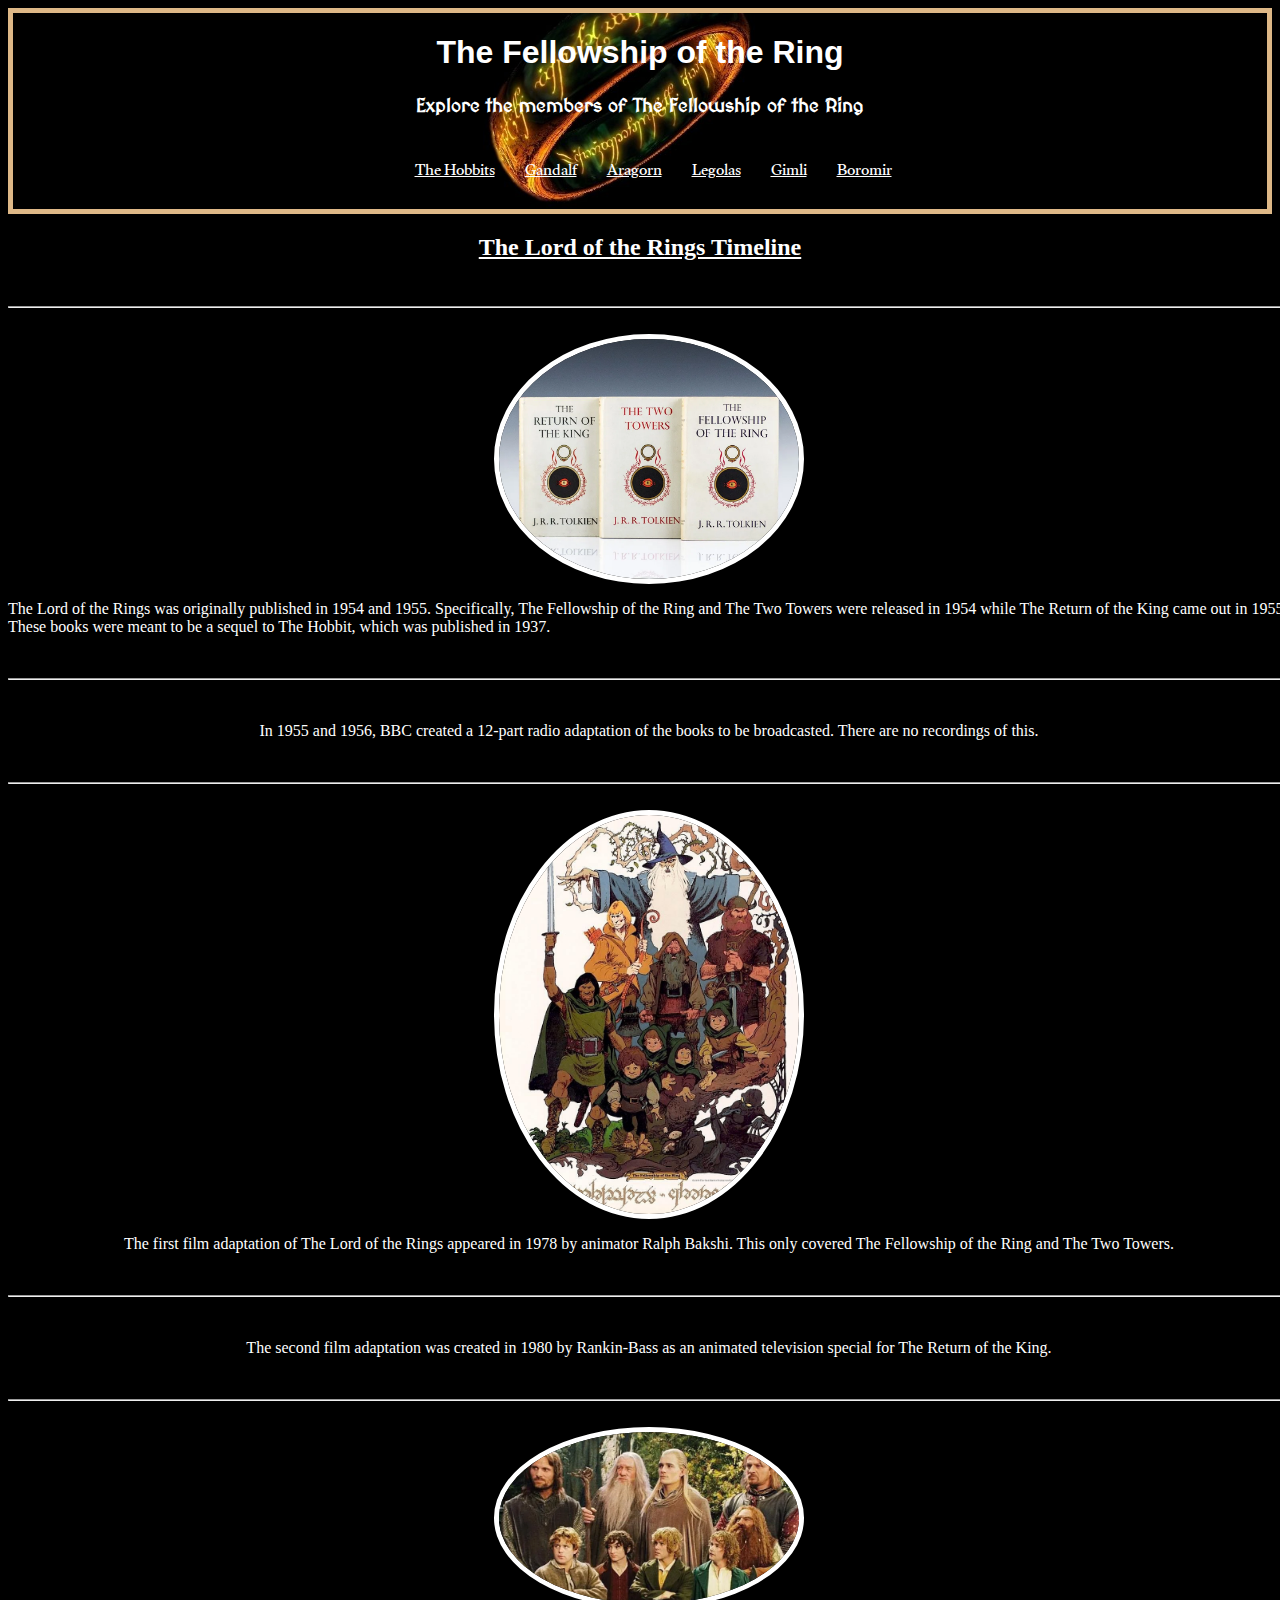
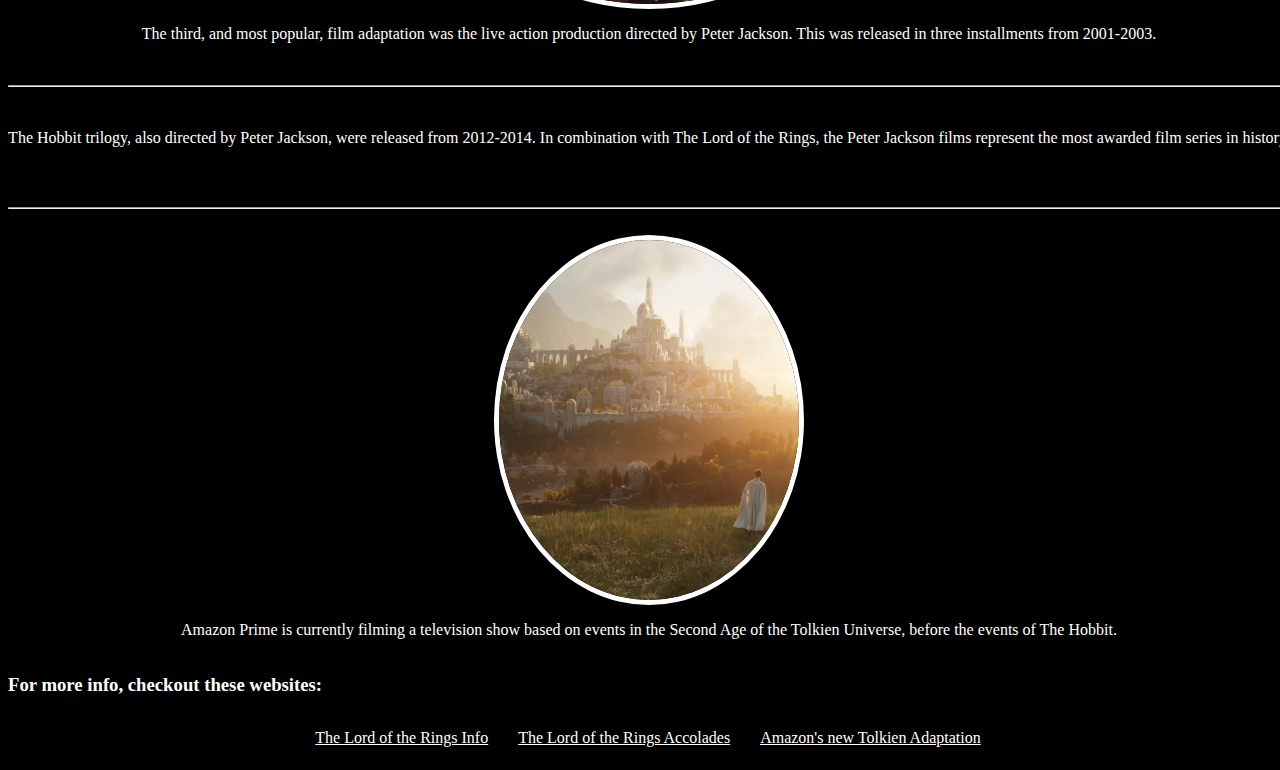
<file: index.html>
<!DOCTYPE html>
<html>
    <head>
        <link rel="preconnect" href="https://fonts.googleapis.com">
        <link rel="preconnect" href="https://fonts.gstatic.com" crossorigin>
        <link href="https://fonts.googleapis.com/css2?family=Gulzar&family=MedievalSharp&display=swap" rel="stylesheet">
        <link rel="stylesheet" type="text/css" href="/style.css"/>
    </head>
    <header class="mainPage">
        <h1 id="lotrFont">The Fellowship of the Ring</h1>
        <nav>
            <h3 id="secondaryFont">Explore the members of The Fellowship of the Ring</h3>
                <div class="links">
                  <li class="link"><a href='theHobbits.html' target="'_blank">The Hobbits</a></li>
                  <li class="link"><a href='Gandalf.html' target="'_blank">Gandalf</a></li>
                  <li class="link"><a href='Aragorn.html' target="'_blank">Aragorn</a></li>
                  <li class="link"><a href='Legolas.html' target="'_blank">Legolas</a></li>
                  <li class="link"><a href='Gimli.html' target="'_blank">Gimli</a></li>
                  <li class="link"><a href='Boromir.html' target="'_blank">Boromir</a></li>
                </div>
        </nav>
    </header>
    <body>
        <h2>The Lord of the Rings Timeline</h2>
        <div class="timeline-container">
            <div class="container right">
                <div class="content">
                  <img src="images/amazonLotr.webp"/>
                  <p>Amazon Prime is currently filming a television show based on events in the Second Age of the Tolkien Universe, before the events of The Hobbit.</p>
            </div>
          </div>
          <br/>
          <hr style="width:100%">
          <br/>
          <div class="container left">
            <div class="content">
              <p>The Hobbit trilogy, also directed by Peter Jackson, were released from 2012-2014. In combination with The Lord of the Rings, the Peter Jackson films represent the most awarded film series in history.</p>
            </div>
          </div>
          <br/>
          <hr style="width:100%">
          <br/>
          <div class="container right">
            <div class="content">
              <img src="images/fellowhship.webp" class=".timeinePhotos"/>
              <p>The third, and most popular, film adaptation was the live action production directed by Peter Jackson. This was released in three installments from 2001-2003.</p>
            </div>
          </div>
          <br/>
          <hr style="width:100%">
          <br/>
          <div class="container left">
            <div class="content">
              <p>The second film adaptation was created in 1980 by Rankin-Bass as an animated television special for The Return of the King.</p>
            </div>
          </div>
          <br/>
          <hr style="width:100%">
          <br/>
          <div class="container right">
            <div class="content">
              <img src="images/animatedLotr.jpeg"/>
              <p>The first film adaptation of The Lord of the Rings appeared in 1978 by animator Ralph Bakshi. This only covered The Fellowship of the Ring and The Two Towers.</p>
            </div>
          </div>
          <br/>
          <hr style="width:100%">
          <br/>
          <div class="container left">
            <div class="content">
              <p>In 1955 and 1956, BBC created a 12-part radio adaptation of the books to be broadcasted. There are no recordings of this.</p>
            </div>
          </div>
          <br/>
          <hr style="width:100%">
          <br/>
          <div class="container right">
            <div class="content">
              <img src="images/firstEdition.webp"/>
              <p>The Lord of the Rings was originally published in 1954 and 1955. Specifically, The Fellowship of the Ring and The Two Towers were released in 1954 while The Return of the King came out in 1955. These books were meant to be a sequel to The Hobbit, which was published in 1937.</p>
            </div>
          </div>
          <br/>
          <hr style="width:100%">
          <br/>
        </div>
    </body>
    <footer>
        <h3>For more info, checkout these websites:</h3>
            <div class="links-info">
              <li><a href="https://lotr.fandom.com/wiki/The_Lord_of_the_Rings#Background">The Lord of the Rings Info</a></li>
              <li><a href="https://en.wikipedia.org/wiki/List_of_accolades_received_by_The_Lord_of_the_Rings_film_series">The Lord of the Rings Accolades</a></li>
              <li><a href="https://www.indiewire.com/gallery/amazons-lord-of-the-rings-explained-plot-cast/">Amazon's new Tolkien Adaptation</a></li>
            </div>
    </footer>
</html>
</file>
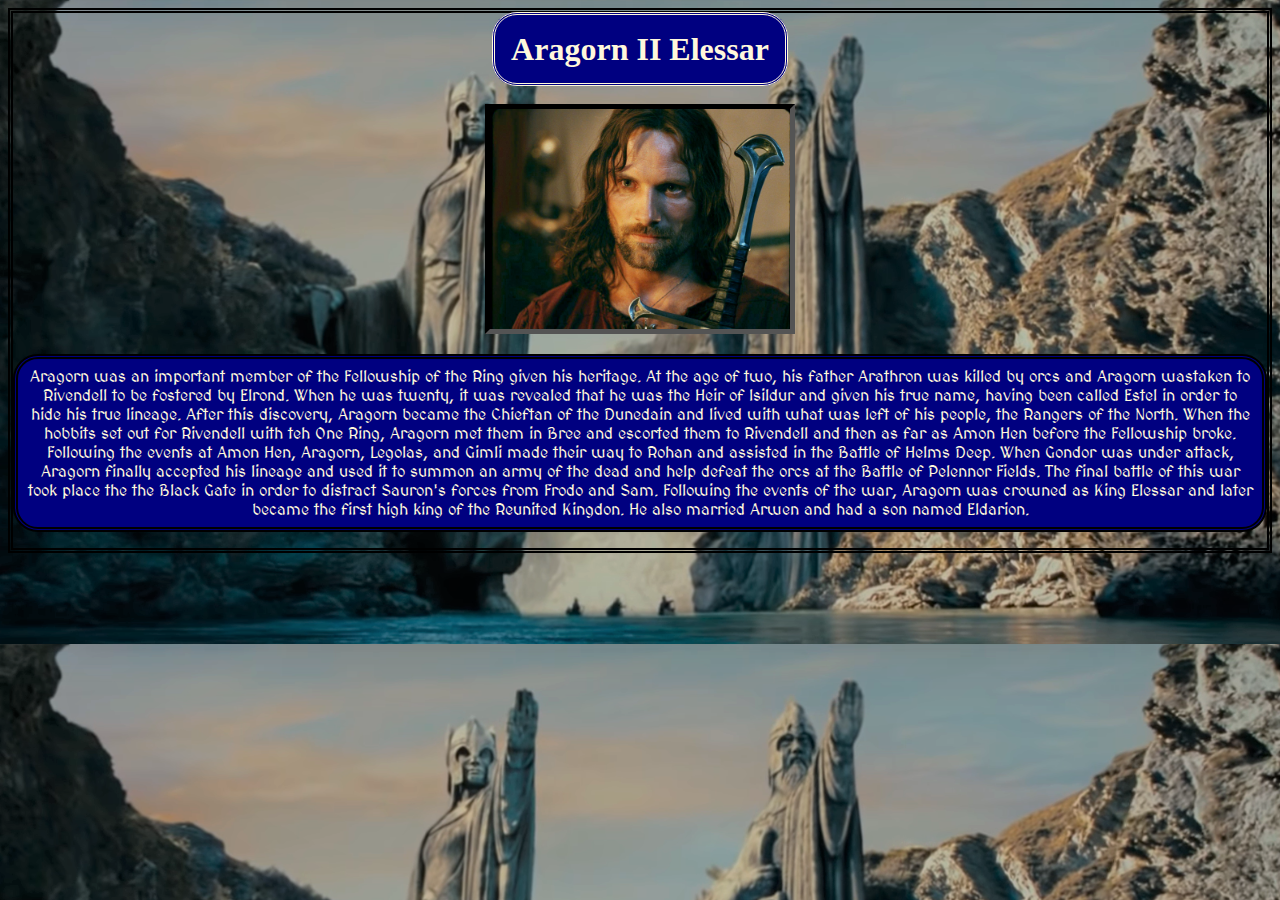
<file: Aragorn.html>
<!DOCTYPE html>
<html>
    <head>
        <link rel="preconnect" href="https://fonts.googleapis.com">
        <link rel="preconnect" href="https://fonts.gstatic.com" crossorigin>
        <link href="https://fonts.googleapis.com/css2?family=Gulzar&family=MedievalSharp&display=swap" rel="stylesheet"> 
        <link rel="stylesheet" href="./Aragorn.css">
    </head>
    <style>
        body{
            background-image: url(images/Argonath.webp);
            background-size: cover;
        }
    </style>
    <br/>
    <header>
        <h1 id="heading">Aragorn II Elessar</h1>
    </header>
    <br/>
    <br/>
    <body class="whiteBox">
        <img src="images/aragorn.jpeg" width="300" class="aragornPhoto"/>
        <p class='whiteBox' id="fancyFont">
            Aragorn was an important member of the Fellowship of the Ring given his heritage. At the age of two, his father Arathron was killed by orcs and Aragorn wastaken to Rivendell to be fostered by Elrond. When he was twenty, it was revealed that he was the Heir of Isildur and given his true name, having been called Estel in order to hide his true lineage. After this discovery, Aragorn became the Chieftan of the Dunedain and lived with what was left of his people, the Rangers of the North. When the hobbits set out for Rivendell with teh One Ring, Aragorn met them in Bree and escorted them to Rivendell and then as far as Amon Hen before the Fellowship broke. Following the events at Amon Hen, Aragorn, Legolas, and Gimli made their way to Rohan and assisted in the Battle of Helms Deep. When Gondor was under attack, Aragorn finally accepted his lineage and used it to summon an army of the dead and help defeat the orcs at the Battle of Pelennor Fields. The final battle of this war took place the the Black Gate in order to distract Sauron's forces from Frodo and Sam. Following the events of the war, Aragorn was crowned as King Elessar and later became the first high king of the Reunited Kingdon. He also married Arwen and had a son named Eldarion.     
        </p>
        <br/>
    </body>
    <footer>
    </footer>
</html>
</file>
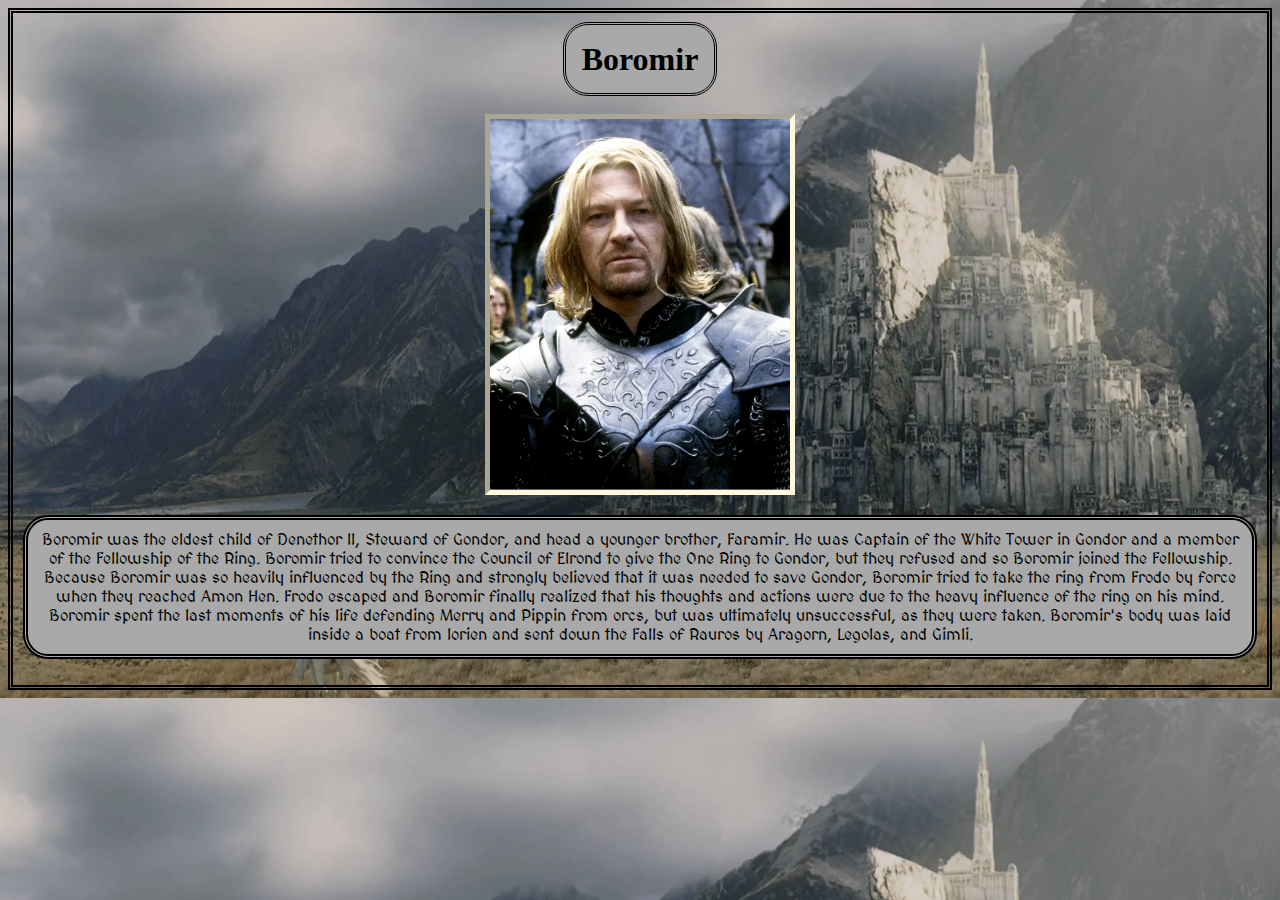
<file: Boromir.html>
<!DOCTYPE html>
<html>
    <head>
        <link rel="preconnect" href="https://fonts.googleapis.com">
        <link rel="preconnect" href="https://fonts.gstatic.com" crossorigin>
        <link href="https://fonts.googleapis.com/css2?family=Gulzar&family=MedievalSharp&display=swap" rel="stylesheet">
        <link rel="stylesheet" href="./Boromir.css">
    </head>
    <style>
        body{
            background-image: url(images/minasTirith2.webp);
            background-size: cover;
        }
    </style>
    <br/>
    <header>
        <h1 id="heading">Boromir</h1>
    </header>
    <br/>
    <br/>
    <body class="whiteBox">
        <img src="images/boromir.webp" width="300" class="boromirPhoto"/>
        <p class='whiteBox' id="fancyFont">
            Boromir was the eldest child of Denethor II, Steward of Gondor, and head a younger brother, Faramir. He was Captain of the White Tower in Gondor and a member of the Fellowship of the Ring. Boromir tried to convince the Council of Elrond to give the One Ring to Gondor, but they refused and so Boromir joined the Fellowship. Because Boromir was so heavily influenced by the Ring and strongly believed that it was needed to save Gondor, Boromir tried to take the ring from Frodo by force when they reached Amon Hen. Frodo escaped and Boromir finally realized that his thoughts and actions were due to the heavy influence of the ring on his mind. Boromir spent the last moments of his life defending Merry and Pippin from orcs, but was ultimately unsuccessful, as they were taken. Boromir's body was laid inside a boat from lorien and sent down the Falls of Rauros by Aragorn, Legolas, and Gimli. 
        </p>
        <br/>
    </body>
    <footer>
    </footer>
</html>
</file>
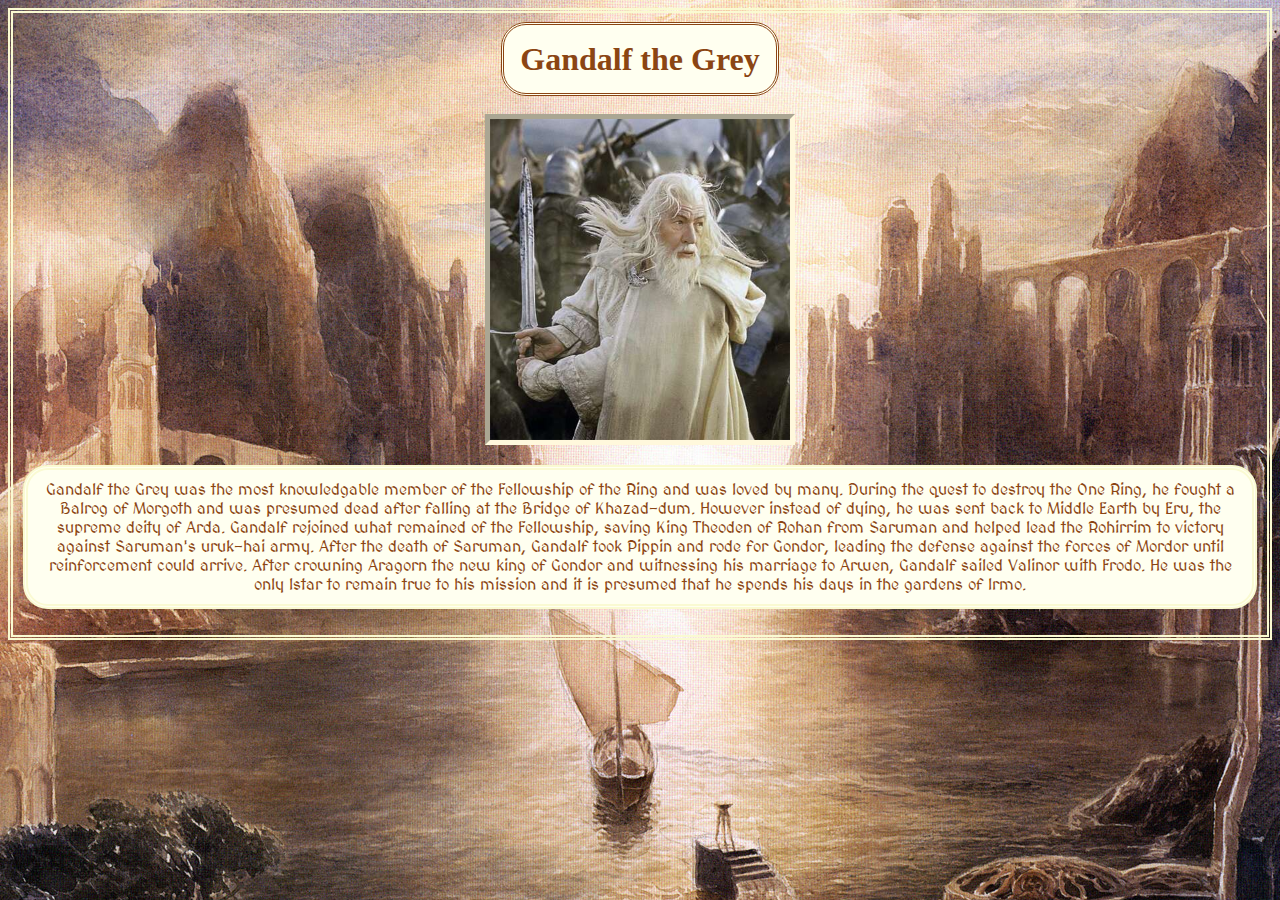
<file: Gandalf.html>
<!DOCTYPE html>
<html>
    <head>
        <link rel="preconnect" href="https://fonts.googleapis.com">
        <link rel="preconnect" href="https://fonts.gstatic.com" crossorigin>
        <link href="https://fonts.googleapis.com/css2?family=Gulzar&family=MedievalSharp&display=swap" rel="stylesheet">
        <link rel="stylesheet" href="./Gandalf.css">
    </head>
    <style>
        body {
            background-image: url(images/grayHavens.jpeg);
            background-size: cover;
        }
    </style>
    <br/>
    <header>
        <h1 id="heading">Gandalf the Grey</h1>
    </header>
    <br/>
    <br/>
    <body class="whiteBox">
        <img src="images/gandalf.jpeg" width="300" class="gandalfPhoto"/>
        <p class='whiteBox' id="fancyFont">
            Gandalf the Grey was the most knowledgable member of the Fellowship of the Ring and was loved by many. During the quest to destroy the One Ring, he fought a Balrog of Morgoth and was presumed dead after falling at the Bridge of Khazad-dum. However instead of dying, he was sent back to Middle Earth by Eru, the supreme deity of Arda. Gandalf rejoined what remained of the Fellowship, saving King Theoden of Rohan from Saruman and helped lead the Rohirrim to victory against Saruman's uruk-hai army. After the death of Saruman, Gandalf took Pippin and rode for Gondor, leading the defense against the forces of Mordor until reinforcement could arrive. After crowning Aragorn the new king of Gondor and witnessing his marriage to Arwen, Gandalf sailed Valinor with Frodo. He was the only Istar to remain true to his mission and it is presumed that he spends his days in the gardens of Irmo.  
        </p>
        <br/>
    </body>
    <footer>
    </footer>
</html>
</file>
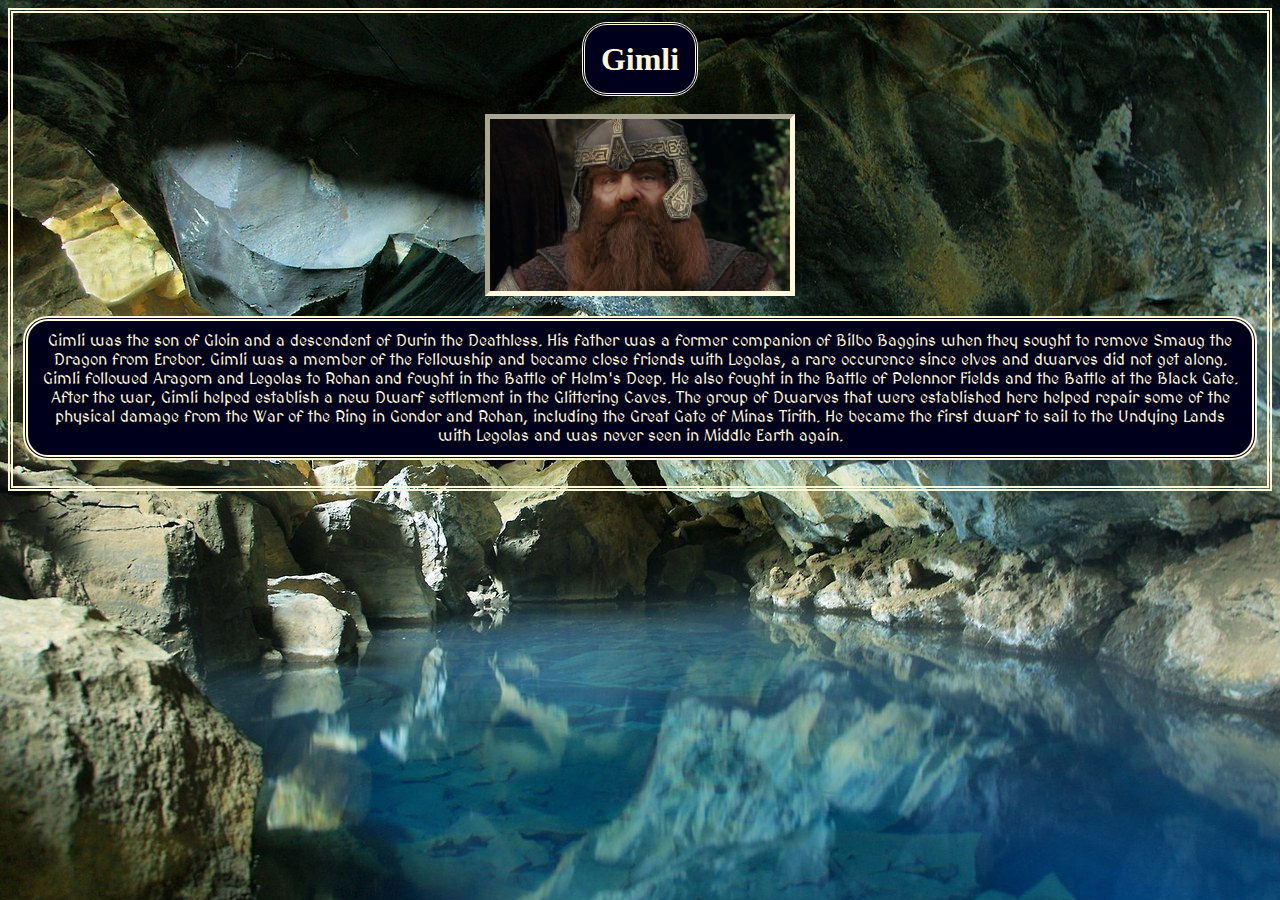
<file: Gimli.html>
<!DOCTYPE html>
<html>
    <head>
        <link rel="preconnect" href="https://fonts.googleapis.com">
        <link rel="preconnect" href="https://fonts.gstatic.com" crossorigin>
        <link href="https://fonts.googleapis.com/css2?family=Gulzar&family=MedievalSharp&display=swap" rel="stylesheet">
        <link rel="stylesheet" href="./Gimli.css">
    </head>
    <style>
        body {
            background-image: url(images/caves.jpeg);
            background-size: cover;
        }
    </style>
    <br/>
    <header>
        <h1 id="heading">Gimli</h1>
    </header>
    <br/>
    <br/>
    <body class="whiteBox">
        <img src="images/gimli.webp" width="300" class="gimliPhoto"/>
        <p class='whiteBox' id="fancyFont">
            Gimli was the son of Gloin and a descendent of Durin the Deathless. His father was a former companion of Bilbo Baggins when they sought to remove Smaug the Dragon from Erebor. Gimli was a member of the Fellowship and became close friends with Legolas, a rare occurence since elves and dwarves did not get along. Gimli followed Aragorn and Legolas to Rohan and fought in the Battle of Helm's Deep. He also fought in the Battle of Pelennor Fields and the Battle at the Black Gate. After the war, Gimli helped establish a new Dwarf settlement in the Glittering Caves. The group of Dwarves that were established here helped repair some of the physical damage from the War of the Ring in Gondor and Rohan, including the Great Gate of Minas Tirith. He became the first dwarf to sail to the Undying Lands with Legolas and was never seen in Middle Earth again. 
        </p>
        <br/>
    </body>
    <footer>
    </footer>
</html>
</file>
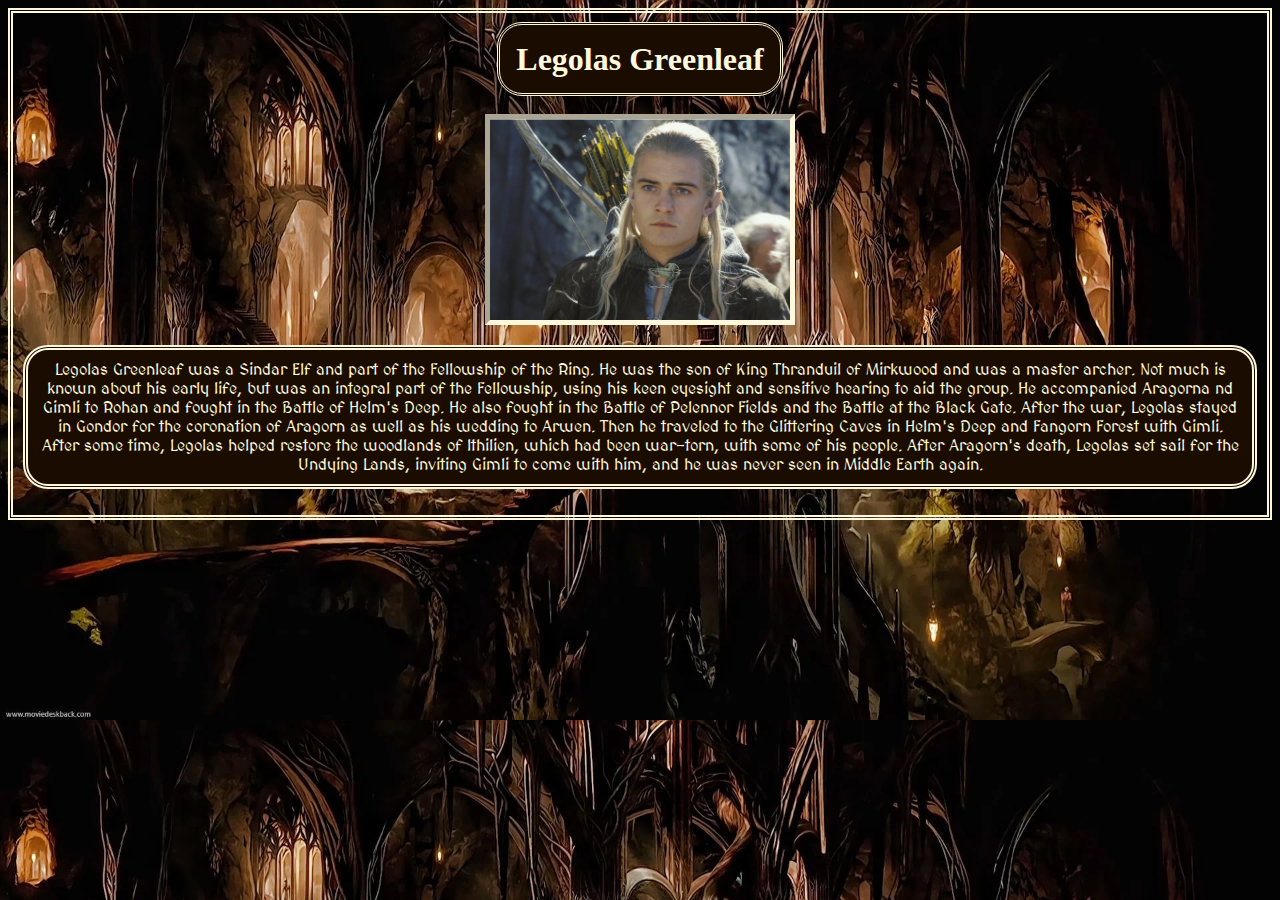
<file: Legolas.html>
<!DOCTYPE html>
<html>
    <head>
        <link rel="preconnect" href="https://fonts.googleapis.com">
        <link rel="preconnect" href="https://fonts.gstatic.com" crossorigin>
        <link href="https://fonts.googleapis.com/css2?family=Gulzar&family=MedievalSharp&display=swap" rel="stylesheet">
        <link rel="stylesheet" href="./Legolas.css">
    </head>
    <style>
        body{
            background-image: url(images/mirkwood.webp);
            background-size: cover;
        }
    </style>
    <br/>
    <header>
        <h1 id="heading">Legolas Greenleaf</h1>
    </header>
    <br/>
    <br/>
    <body class="whiteBox">
        <img src="images/legolas.webp" width="300" class="legolasPhoto"/>
        <p class='whiteBox' id="fancyFont">
            Legolas Greenleaf was a Sindar Elf and part of the Fellowship of the Ring. He was the son of King Thranduil of Mirkwood and was a master archer. Not much is known about his early life, but was an integral part of the Fellowship, using his keen eyesight and sensitive hearing to aid the group. He accompanied Aragorna nd Gimli to Rohan and fought in the Battle of Helm's Deep. He also fought in the Battle of Pelennor Fields and the Battle at the Black Gate. After the war, Legolas stayed in Gondor for the coronation of Aragorn as well as his wedding to Arwen. Then he traveled to the Glittering Caves in Helm's Deep and Fangorn Forest with Gimli. After some time, Legolas helped restore the woodlands of Ithilien, which had been war-torn, with some of his people. After Aragorn's death, Legolas set sail for the Undying Lands, inviting Gimli to come with him, and he was never seen in Middle Earth again. 
        </p>
        <br/>
    </body>
    <footer>
    </footer>
</html>
</file>
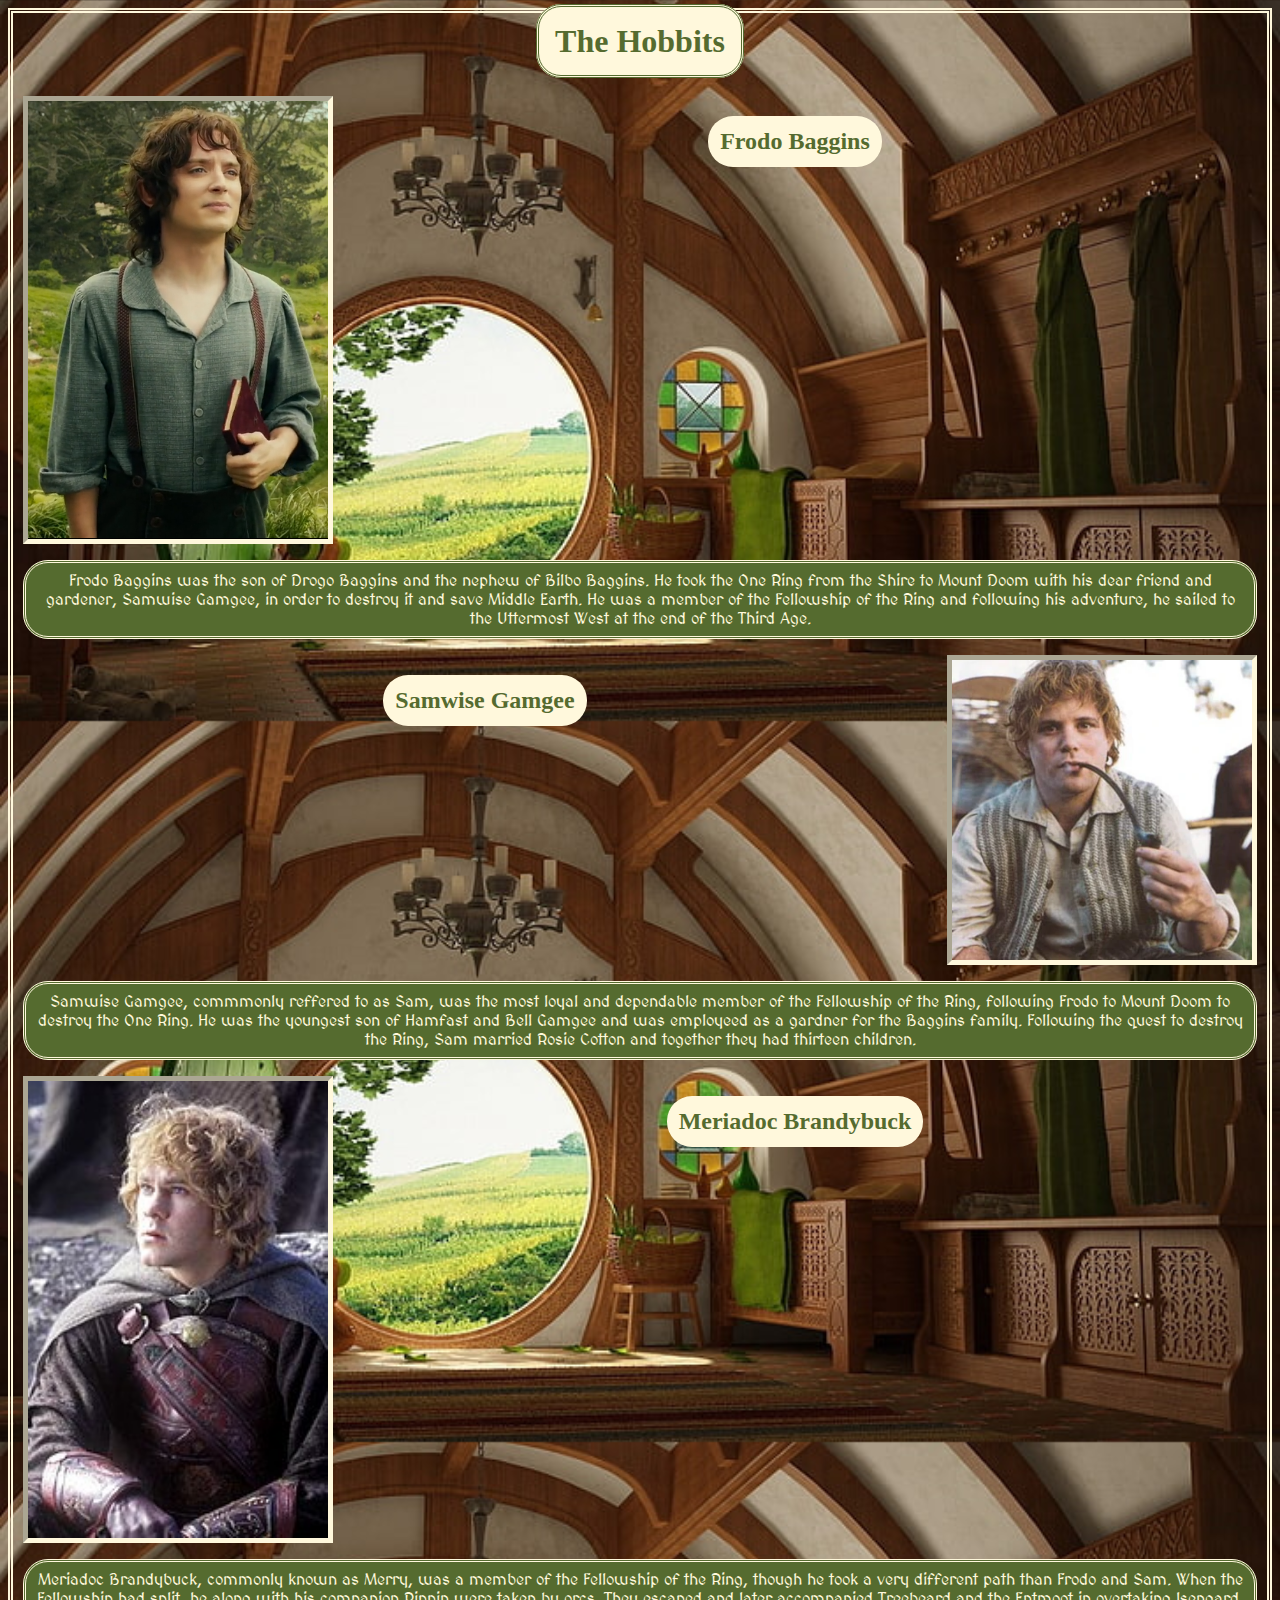
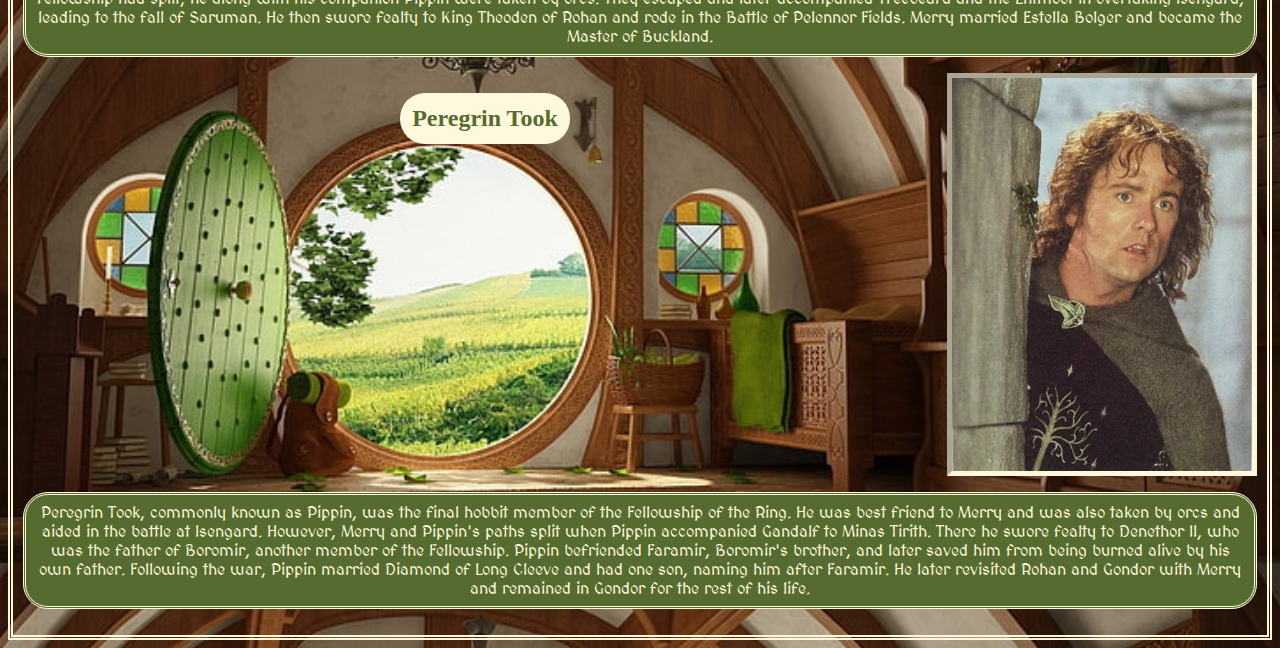
<file: theHobbits.html>
<!DOCTYPE html>
<html>
    <head>
        <link rel="preconnect" href="https://fonts.googleapis.com">
        <link rel="preconnect" href="https://fonts.gstatic.com" crossorigin>
        <link href="https://fonts.googleapis.com/css2?family=Gulzar&family=MedievalSharp&display=swap" rel="stylesheet">
        <link rel="stylesheet" type="text/css" href="/theHobbits.css"/>
    </head>
    <style>
        body{
            background-image: url(images/bagEnd.jpeg);
            background-size:contain;
        }
    </style>
    <header>
        <h1 id="heading">The Hobbits</h1>
    </header>
    <br/>
    <br/>
    <body class="whiteBox">
        <h2 id="fancyFont">Frodo Baggins</h2>
        <img src="images/frodo.png" width="300" class="frodoPhoto"/>
        <p id="frodoBio">
            Frodo Baggins was the son of Drogo Baggins and the nephew of Bilbo Baggins. He took the One Ring from the Shire to Mount Doom with his dear friend and gardener, Samwise Gamgee, in order to destroy it and save Middle Earth. He was a member of the Fellowship of the Ring and following his adventure, he sailed to the Uttermost West at the end of the Third Age.
        </p>
        <br/>
        <h2 id="fancyFont">Samwise Gamgee</h2>
        <img src="images/sam.webp" width="300" class="samPhoto"/>
        <p id="fancyFont">
            Samwise Gamgee, commmonly reffered to as Sam, was the most loyal and dependable member of the Fellowship of the Ring, following Frodo to Mount Doom to destroy the One Ring. He was the youngest son of Hamfast and Bell Gamgee and was employeed as a gardner for the Baggins family. Following the quest to destroy the Ring, Sam married Rosie Cotton and together they had thirteen children. 
        </p>
        <br/>
        <h2 id="fancyFont">Meriadoc Brandybuck</h2>
        <img src="images/merry.jpeg" width="300" class="merryPhoto"/>
        <p id="fancyFont">
            Meriadoc Brandybuck, commonly known as Merry, was a member of the Fellowship of the Ring, though he took a very different path than Frodo and Sam. When the Fellowship had split, he along with his companion Pippin were taken by orcs. They escaped and later accompanied Treebeard and the Entmoot in overtaking Isengard, leading to the fall of Saruman. He then swore fealty to King Theoden of Rohan and rode in the Battle of Pelennor Fields. Merry married Estella Bolger and became the Master of Buckland. 
        </p>
        <br/>
        <h2 id="fancyFont">Peregrin Took</h2>
        <img src="images/pippin.webp" width="300" class="pippinPhoto"/>
        <p id="fancyFont">
            Peregrin Took, commonly known as Pippin, was the final hobbit member of the Fellowship of the Ring. He was best friend to Merry and was also taken by orcs and aided in the battle at Isengard. However, Merry and Pippin's paths split when Pippin accompanied Gandalf to Minas Tirith. There he swore fealty to Denethor II, who was the father of Boromir, another member of the Fellowship. Pippin befriended Faramir, Boromir's brother, and later saved him from being burned alive by his own father. Following the war, Pippin married Diamond of Long Cleeve and had one son, naming him after Faramir. He later revisited Rohan and Gondor with Merry and remained in Gondor for the rest of his life. 
        </p>
        <br/>
    </body>
    <footer>
    </footer>
</html>
</file>
<file: style.css>
.mainPage {
    background-image: url("images/lotr-banner-5.jpeg ");
    background-repeat: no-repeat;
    background-position: center;
    background-size: cover;
    border: 5px solid burlywood ;
}

body {
    background-color: black;
    color: white;
    justify-content: center;
}

.link {
    text-align: center ;
    display: block; 
    margin: 15px;
    font-family:'gulzar', 'medievalSharp', sans-serif;
    color: white;
}

a {
    color: white;
}

a:hover {
    color: yellow;
}


.timelineList {
    display: inline;

}

.links {
    list-style-type: none;
    display: flex;
    flex-wrap: wrap;
    justify-content: center;
    width: 100vw;
    align-items: center;
}



#lotrFont {
    font-family: 'papyrus', Arial, Helvetica, sans-serif;
}

h1 {
    font-weight: bold;
    font-family: 'papyrus', 'medievalSharp', 'cursive';
}

h2 {
    font-weight: bold;
    text-decoration: underline;
    font-family: 'papyrus';
    text-align: center;
}

#secondaryFont {
    font-family: 'medievalSharp', 'cursive';
}

.timeline {
    font-size: smaller;
    font-family: 'Helvetica', 'medievalSharp', 'cursive';
    margin: 10px;
    justify-content: center;
}

header {
    text-align: center;
}

img {
    width: 300px;
    height: auto;
    border-radius: 50%;
    border: 5px solid white;
}

.timeline-container {
    display: flex;
    flex-direction: column-reverse;
    justify-content: center;
    flex-wrap: wrap;
    height: max-content;
    width: 100vw;
    align-items: center;
}

.content {
    align-items: center;
    display: flex;
    justify-content: center;
    flex-direction: column;
}

.links-info {
    list-style-type: none;
    display: flex;
    flex-wrap: wrap;
    justify-content: center;
    width: 100vw;
    align-items: center;
}

.links-info li {
    padding: 15px;
}
</file>
<file: Aragorn.css>
.whiteBox {
    background-color: navy;
    border: 5px black;
    text-align: center;
    border-style: double;
}

h1 {
    color: cornsilk;
    background-color: navy;
    text-align: center;
    display: inline;
    border-radius: 25px;
    padding: 0.5em;
    font-family: 'papyrus';
}

p {
    color: cornsilk;
    background-color: navy;
    display: inline-block;
    border-radius: 25px;
    padding: 0.5em;
    border-style: double;
    font-family: 'medievalSharp';
}

.aragornPhoto { 
    border-style: inset;
    border-width: 5px;
    border-color: black;
}

#heading {
    border-style: double;
}
</file>
<file: Boromir.css>
.whiteBox {
    background-color: darkgrey;
    border: 5px black;
    text-align: center;
    border-style: double;
    padding: 10px;
    color: black;
}

h1 {
    color: black;
    background-color: darkgrey;
    text-align: center;
    display: inline;
    border-radius: 25px;
    padding: 0.5em;
    font-family: 'papyrus';
}

p {
    color: black;
    background-color: darkgrey;
    display: inline-block;
    border-radius: 25px;
    padding: 0.5em;
    border-style: double;
    font-family: 'medievalSharp';
}

.boromirPhoto {
    border-style: inset;
    border-width: 5px;
    border-color: cornsilk;
}

#heading {
    border-style: double;
}
</file>
<file: Gandalf.css>
.whiteBox {
    background-color: ivory;
    border: 5px lightgoldenrodyellow;
    text-align: center;
    border-style: double;
    padding: 10px;
    color: saddlebrown
}

h1 {
    color: saddlebrown;
    background-color: ivory;
    text-align: center;
    display: inline;
    border-radius: 25px;
    padding: 0.5em;
    font-family: 'papyrus';
}

p {
    color: cornsilk;
    background-color: darkolivegreen;
    display: inline-block;
    border-radius: 25px;
    padding: 0.5em;
    border-style: double;
    font-family: 'medievalSharp';
}

.gandalfPhoto { 
    border-style: inset;
    border-width: 5px;
    border-color: cornsilk;
    
}

#heading {
    border-style: double;
}
</file>
<file: Gimli.css>
.whiteBox {
    background-color: #00001A;
    border: 5px cornsilk;
    text-align: center;
    border-style: double;
    padding: 10px;
}

h1 {
    color: cornsilk;
    background-color: #00001A;
    text-align: center;
    display: inline;
    border-radius: 25px;
    padding: 0.5em;
    font-family: 'papyrus';
}

p {
    color: cornsilk;
    background-color: #00001A;
    display: inline-block;
    border-radius: 25px;
    padding: 0.5em;
    border-style: double;
    font-family: 'medievalSharp';
}

.gimliPhoto {
    border-style: inset;
    border-width: 5px;
    border-color: cornsilk;
}

#heading {
    border-style: double;
}
</file>
<file: Legolas.css>
.whiteBox {
    background-color: #1A0D00;
    border: 5px cornsilk;
    text-align: center;
    border-style: double;
    padding: 10px;
}

h1 {
    color: cornsilk;
    background-color: #1A0D00;
    text-align: center;
    display: inline;
    border-radius: 25px;
    padding: 0.5em;
    font-family: 'papyrus';
}

p {
    color: cornsilk;
    background-color: #1A0D00;
    display: inline-block;
    border-radius: 25px;
    padding: 0.5em;
    border-style: double;
    font-family: 'medievalSharp';
}

.legolasPhoto {
    border-style: inset;
    border-width: 5px;
    border-color: cornsilk;
}

#heading {
    border-style: double;
}
</file>
<file: theHobbits.css>
.whiteBox {
    background-color: cornsilk;
    border: 5px cornsilk;
    text-align: center;
    border-style: double;
    padding: 10px;
}

h1 {
    color: darkolivegreen;
    background-color: cornsilk;
    text-align: center;
    display: inline;
    border-radius: 25px;
    padding: 0.5em;
    font-family: 'papyrus';
}

h2 {
    color: darkolivegreen;
    background-color: cornsilk;
    background-size:cover;
    display: inline-block;
    border-radius: 25px;
    padding: 0.5em;
    font-family: 'papyrus';
}

p {
    color: cornsilk;
    background-color: darkolivegreen;
    display: inline-block;
    border-radius: 25px;
    padding: 0.5em;
    border-style: double;
    font-family: 'medievalSharp';
}

.frodoPhoto {
    float: left; 
    border-style: inset;
    border-width: 5px;
    border-color: cornsilk;
}

.samPhoto {
    float: right; 
    border-style: inset;
    border-width: 5px;
    border-color: cornsilk;
}

.merryPhoto {
    float: left; 
    border-style: inset;
    border-width: 5px;
    border-color: cornsilk;
}

.pippinPhoto {
    float: right; 
    border-style: inset;
    border-width: 5px;
    border-color: cornsilk;
}

#heading {
    border-style: double;
}
</file>
